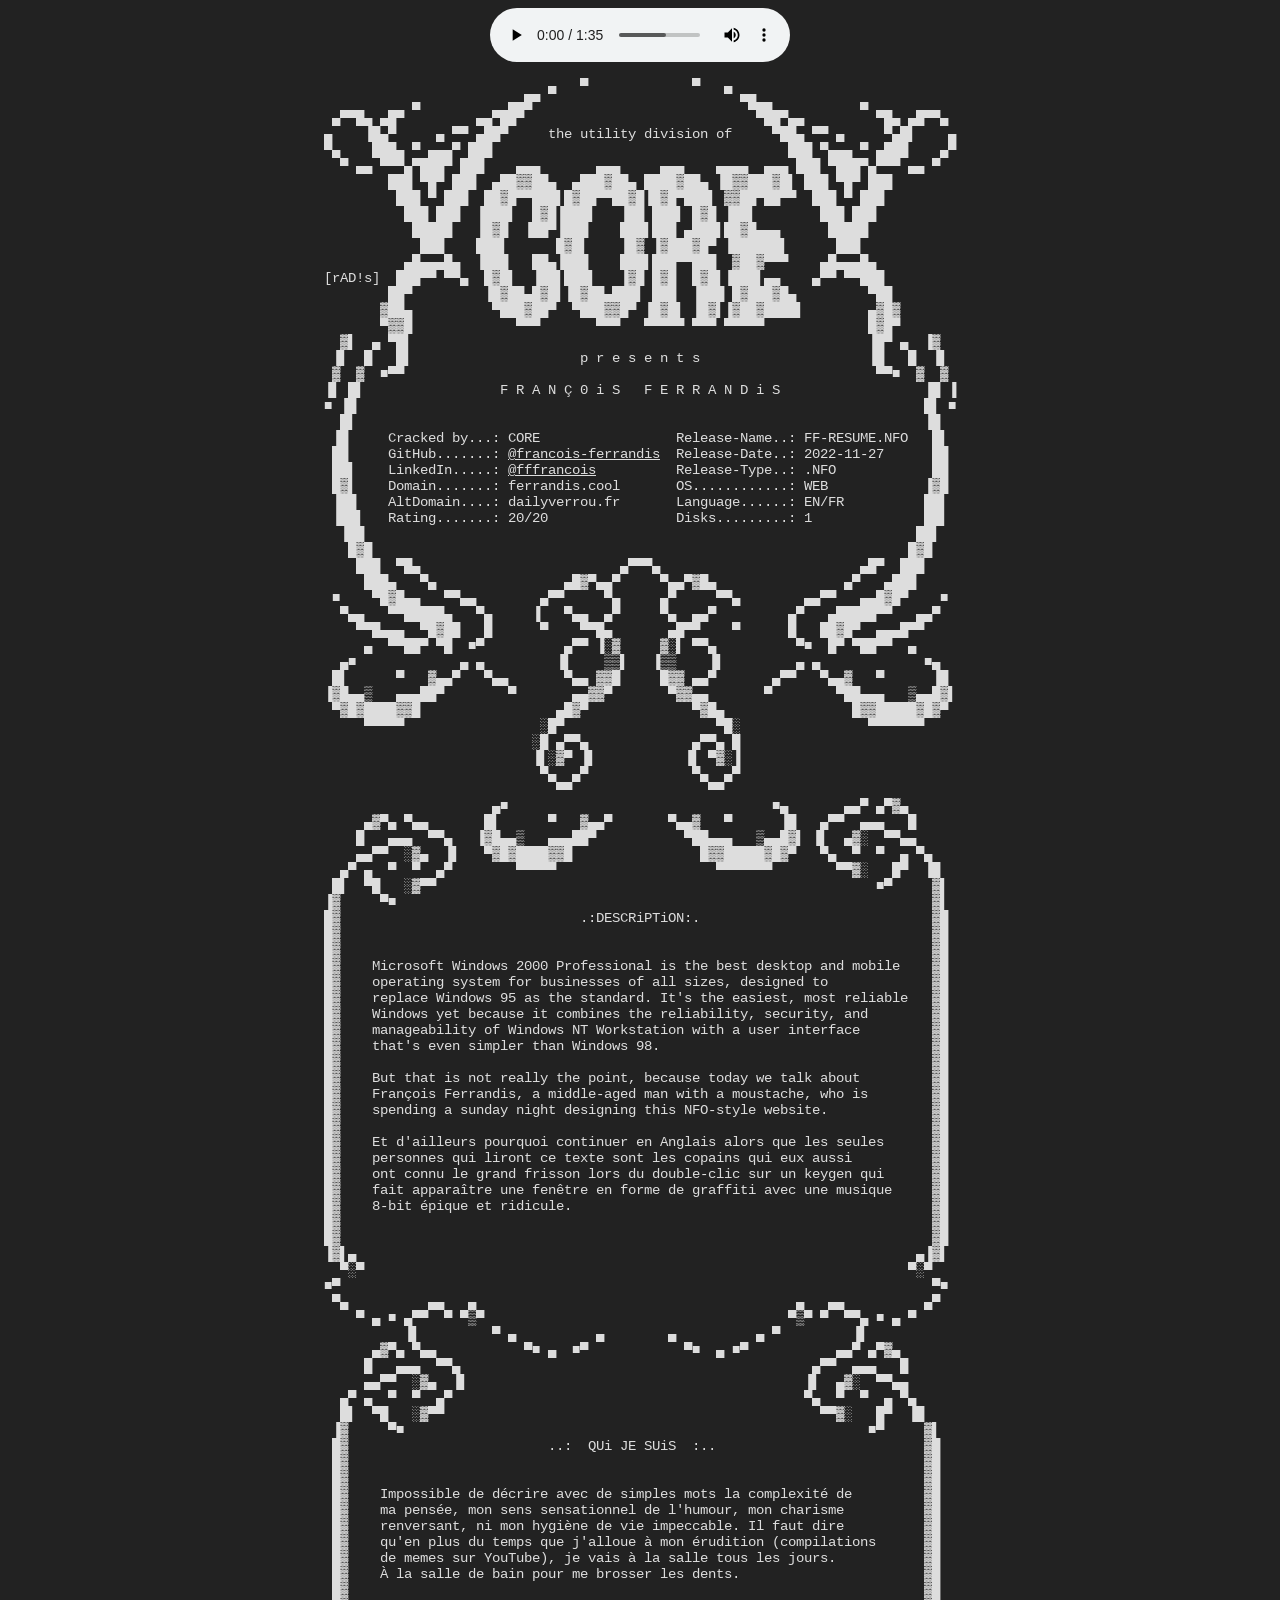
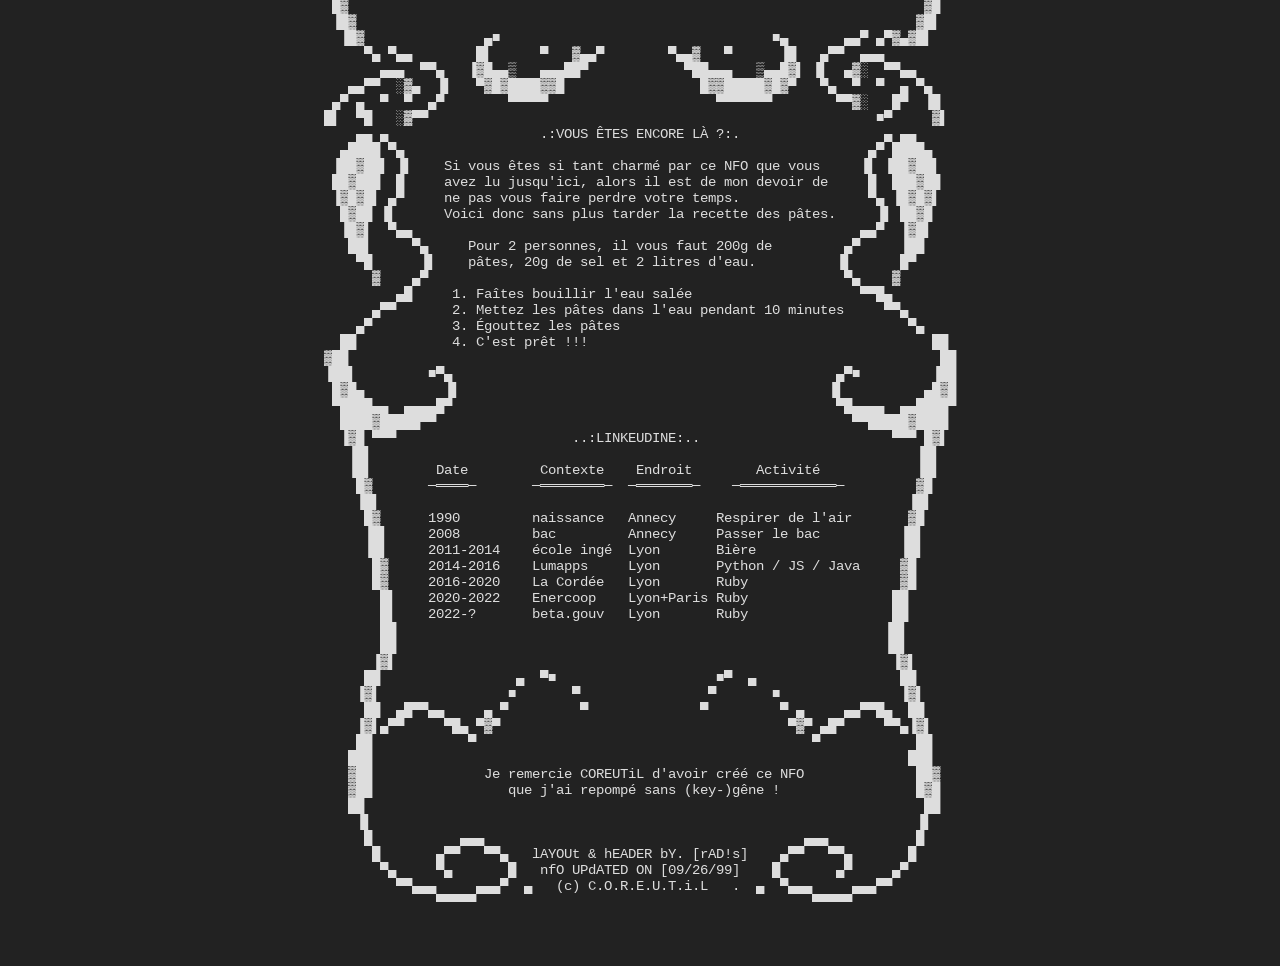
<file: index.html>
<!DOCTYPE html>
<html lang="fr">
<head>
  <meta charset="utf-8">
  <meta name="viewport" content="width=device-width,initial-scale=1">

  <title>François Ferrandis</title>

  <link rel="icon"
    href="data:image/svg+xml,%3Csvg%20xmlns='http://www.w3.org/2000/svg'%20viewBox='0%200%2016%2016'%3E%3Ctext%20x='0'%20y='14'%3E🏴‍☠️%3C/text%3E%3C/svg%3E"
    type="image/svg+xml" />

  <style>
    @font-face {
        font-family: 'LiberationMono-Regular';
        src: url('/LiberationMono-Regular.ttf');
    }

    body {
      background-color: #222;
      color: #DDD;
    }

    a {
      color: #DDD;
    }

    .centered-wrapper {
      display: flex;
      flex-direction: column;
      align-items: center;
    }

    .nfo {
      white-space: pre;
      font-family: 'LiberationMono-Regular', 'Courier New', Courier, monospace;
      font-size: 14px;
    }
    @media only screen and (max-width: 768px) {
      .nfo {
        font-size: 1.8vw;
      }
    }

  </style>

</head>
<body>
<div class="centered-wrapper">

<!-- Chiptune trouvée sur https://keygenjukebox.net/ -->
<!-- La mélodie me fait trop penser au couplet de Designated Driver par The Swellers -->
<audio controls src="CFF_-_WinRAR_3.x.xcrk.mp3"></audio>

<div class="nfo">
                            ▄   ▀             ▀   ▄
           ▄           ▄▄█▀                         ▀█▄▄           ▄
 ▄▀▀█▄ ▄█▀         ▄▄▀██▀                             ▀██▀▄▄         ▀█▄ ▄█▀▀▄
▄    ▐█▄▀     ▄ ▀▀ ▄██▀     the utility division of     ▀██▄ ▀▀ ▄     ▀▄█▌    ▄
▀▄    ███▄ ▀ ▄▄▄▀ ███                                     ███ ▀▄▄▄ ▀ ▄███    ▄▀
  ▀ ▄▄ ▀▀▀▄▀███▀ ███    ▄▄▄       ▄▄▄     ▄▄▄    ▄▄▄▄  ▄▄▄ ███ ▀███▀▄▀▀▀ ▄▄ ▀
        ███ ▀█▀ ███  ▄██▓▓██▄  ▄███▓██▄ ████▓██▄ ▐█▓▓███▓█▌ ███ ▀█▀ ███
         ███ ▀ ███  ██▓█▀▀███▌█▓██▀▀██▓█▐█▓█▀███▌ ▓▓██▀██▀▀  ███ ▀ ███
          ███ ███  ▐███▌  █▓█▐███▌   ▐██ ███▌ █▓█ ▐██▌        ███ ███
           █████   ▐█▓█  ▐██▀▐███    ███▌███ ▄███▌██▓█▄▄▄      █████
            ███    ███▌      █▓█▌    ▐█▓ ▐▓███▓█▀ ▐██████▌      ███
          ▄█▄▄▄█▄  ▐███   ██▄▐███    ███▌███▀▀███  ▓██▓▀▀▀    ▄█▄▄▄█▄
[rAD!s]  ███▀▀ ▀▀▄  █▓█▌  ▐██▌███▌   ▐▓█ █▓█  █▓█▌▐███▌▄▄    ▄▀▀ ▀▀███
        ██▀         ▐█▓██▄█▓█▌▐█▓██▄███▌ ███  ▐███ █▓███▓█▄         ▀██
       ▓██▄          ▀███▓██▀  ▀███▓▓█▀ ▐█▓█▌ ▐█▓▌▐▓██▓████▌        ▄▓█▓
       ▀▓▓█             ▀▀▀       ▀▀▀   ▀▀▀▀▀ ▀▀▀ ▀▀▀▀▀             █▓█▀
  ▓▌  ▄ ▀█▌                                                         ▐█▀ ▄  ▐▓
 ▐▌  █   █▌                     p r e s e n t s                     ▐█   █  ▐▌
 ▓  ▓  ■▀▀                                                           ▀▀■  ▓  ▓
▐▌ █▌                 F R A N Ç 0 i S   F E R R A N D i S                  ▐█ ▐
■ ▐█                                                                       █▌ ■
  █▌                                                                       ▐█
 ▐█     Cracked by...: CORE                 Release-Name..: FF-RESUME.NFO   █▌
 ██     GitHub.......: <a href="https://github.com/francois-ferrandis">@francois-ferrandis</a>  Release-Date..: 2022-11-27      ██
 ██▌    LinkedIn.....: <a href="https://www.linkedin.com/in/fffrancois/">@fffrancois</a>          Release-Type..: .NFO            ██
 █▓▌    Domain.......: ferrandis.cool       OS............: WEB            ▐▓█
 ▐██    AltDomain....: dailyverrou.fr       Language......: EN/FR          ██▌
 ▐██▌   Rating.......: 20/20                Disks.........: 1              ██▌
  ▐██                                                                     ██▌
   █▓█                                                                   █▓█
    ███  ▀█▄                         ▄▀▀▀▄                         ▄█▀  ███
     ███▄   ▀▄                ▄█▓▀▄▄▀     ▀▄▄▀▓█▄                ▄▀   ▄███
 ■    ▀█▓█▄▄   ▀▀▄▄        ▄▀▀     ▀▄     ▄▀     ▀▀▄        ▄▄▀▀   ▄▄█▓█▀    ■
  ▀▄▄   ▀▀█████▄   ▀▄     ▐   ▀▄▄  ▄▀     ▀▄  ▄▄▀         ▄▀   ▄█████▀▀   ▄▄▀
    ▀▀█▄▄▄  ▀█▓██   █      ▀    ▀▀█▄       ▄█▀▀    ▀      █   ██▓█▀  ▄▄▄█▀▀
     ▄  ▀▀██▀ ▀█  ■▀          ▄▀▀ ▐░▓     ▓░▌ ▀▀▄          ▀■  █▀ ▀██▀▀  ▄
  ▄■             ▄ ▄         ▐▌    ▒▒▌   ▐▒▒    ▐▌         ▄ ▄             ■▄
 █▌      ▀   ▓▄▄▀   ▀▄▄       ▀▄▄ ▓▓█     █▓▓ ▄▄▀       ▄▀▀   ▀▄▄▓   ▀      ▐█
▐▓█▄▄▒   ▄▄▄██▀        ▀       ▄▄▓▓▀       ▀▓▓▄▄       ▀        ▀██▄▄▄   ▒▄▄█▓▌
 ▀▓█▓████▓▓█                 ▄█▓▀             ▀▓█▄                █▓▓█████▓█▓▀
     ▀▀▀▀▀                 ░█▀                   ▀█░                ▀▀▀▀▀▀▀
                          ░█ ▄▀▀▄             ▄▀▀▄ █
                          ▐▌░▓▀ ▐▌           ▐▌ ▀▓░▐
                           ▀▄  ▄▀             ▀▄  ▄▀
                             ▀▀                 ▀▀
                     ▄■                                 ■▄       ▄▄▀ ▄▀▓▄
     ▄▓▀▄ ▀▄▄       █▌      ▀   ▓▄▄▀       ▀▄▄▓   ▀      ▐█   ▄▀▀  ▄▄▄   █
    █   ▄▄▄  ▀▀▄   ▐▓█▄▄▒   ▄▄▄██▀           ▀██▄▄▄   ▒▄▄█▓▌ ▐▌  ▄▓░  ▀▀▄▄
    ▄▄▀▀  ░▓▄  ▐▌   ▀▓█▓████▓▓█                █▓▓█████▓█▓▀   ▀▄  ▀  ▀  ▄ ▀▄
  ▄▀ ▄  ▀  ▀  ▄▀        ▀▀▀▀▀                    ▀▀▀▀▀▀▀        ▀▀▓░   █▀  ▐█
 █▌  ▀█   ░▓▀▀                                                       ■▀     ▓▌
▐▓     ▀■                                                                   ▓▌
█▓                              .:DESCRiPTiON:.                             ▓█
█▓                                                                          ▓█
█▓                                                                          ▓█
█▓    Microsoft Windows 2000 Professional is the best desktop and mobile    ▓█
█▓    operating system for businesses of all sizes, designed to             ▓█
█▓    replace Windows 95 as the standard. It's the easiest, most reliable   ▓█
█▓    Windows yet because it combines the reliability, security, and        ▓█
█▓    manageability of Windows NT Workstation with a user interface         ▓█
█▓    that's even simpler than Windows 98.                                  ▓█
█▓                                                                          ▓█
█▓    But that is not really the point, because today we talk about         ▓█
█▓    François Ferrandis, a middle-aged man with a moustache, who is        ▓█
█▓    spending a sunday night designing this NFO-style website.             ▓█
█▓                                                                          ▓█
█▓    Et d'ailleurs pourquoi continuer en Anglais alors que les seules      ▓█
█▓    personnes qui liront ce texte sont les copains qui eux aussi          ▓█
█▓    ont connu le grand frisson lors du double-clic sur un keygen qui      ▓█
█▓    fait apparaître une fenêtre en forme de graffiti avec une musique     ▓█
█▓    8-bit épique et ridicule.                                             ▓█
█▓                                                                          ▓█
█▓                                                                          ▓█
▐▓▌▄                                                                      ▄▐▓▌
  ▀░▀                                                                    ▀░▀
■▀                                                                          ▀■
 ▀▄          ▄▄   ▄                                        ▄   ▄▄          ▄▀
    ▀ ▄ ■ ▄▀▀  ▀ ▀▒▀                                      ▀▒▀ ▀  ▀▀▄ ■ ▄ ▀
          ▐▌         ▀ ▄          ▄        ▄          ▄ ▀         ▐▌
      ▄▓▀▄ ▀▄▄           ▀■ ▄  ■▀            ▀■  ▄ ■▀           ▄▄▀ ▄▀▓▄
     █   ▄▄▄  ▀▀▄                                            ▄▀▀  ▄▄▄   █
     ▄▄▀▀  ░▓▄  ▐▌                                          ▐▌  ▄▓░  ▀▀▄▄
  ▄▀ ▄  ▀  ▀  ▄▀                                            ▀▄  ▀  ▀  ▄ ▀▄
  █▌  ▀█   ░▓▀▀                                               ▀▀▓░   █▀  ▐█
 ▐▓     ▀■                                                          ■▀     ▓▌
 █▓                         ..:  QUi JE SUiS  :..                          ▓█
 █▓                                                                        ▓█
 █▓                                                                        ▓█
 █▓    Impossible de décrire avec de simples mots la complexité de         ▓█
 █▓    ma pensée, mon sens sensationnel de l'humour, mon charisme          ▓█
 █▓    renversant, ni mon hygiène de vie impeccable. Il faut dire          ▓█
 █▓    qu'en plus du temps que j'alloue à mon érudition (compilations      ▓█
 █▓    de memes sur YouTube), je vais à la salle tous les jours.           ▓█
 █▓    À la salle de bain pour me brosser les dents.                       ▓█
 █▓                                                                        ▓█
 █▓                                                                        ▓█
 ▐█▓                                                                      ▓█▌
  ▐█▓               ▄■                                  ■▄       ▄▄▀ ▄▀▓▄▓█▌
     ▀▄ ▀▄▄        █▌      ▀   ▓▄▄▀        ▀▄▄▓   ▀      ▐█   ▄▀▀  ▄▄▄
       ▄▄▄  ▀▀▄   ▐▓█▄▄▒   ▄▄▄██▀            ▀██▄▄▄   ▒▄▄█▓▌ ▐▌  ▄▓░  ▀▀▄▄
   ▄▄▀▀  ░▓▄  ▐▌   ▀▓█▓████▓▓█                 █▓▓█████▓█▓▀   ▀▄  ▀  ▀  ▄ ▀▄
 ▄▀ ▄  ▀  ▀  ▄▀        ▀▀▀▀▀                     ▀▀▀▀▀▀▀        ▀▀▓░   █▀  ▐█
█▌  ▀█   ░▓▀▀                                                        ■▀     ▓▌
    ▄▄ ▄                   .:VOUS ÊTES ENCORE LÀ ?:.                  ▄ ▄▄
  ▄████ ▀▄                                                          ▄▀ ████▄
 ▐██▓██▌ ▐▌    Si vous êtes si tant charmé par ce NFO que vous     ▐▌ ▐██▓██▌
 ██▓███  █     avez lu jusqu'ici, alors il est de mon devoir de     █  ███▓██
 ▐▓█▓█▌ ▄▀     ne pas vous faire perdre votre temps.                ▀▄ ▐█▓█▓▌
  █▓██ ▐▌      Voici donc sans plus tarder la recette des pâtes.     ▐▌ ██▓█
  ▐█▓▌  ▀▄▄                                                        ▄▄▀  ▐▓█▌
   ██▌     ▀▄     Pour 2 personnes, il vous faut 200g de         ▄▀     ▐██
    ▀█      ▐▌    pâtes, 20g de sel et 2 litres d'eau.          ▐▌      █▀
      ▓    ▄▀                                                    ▀▄    ▓
         ▄█     1. Faîtes bouillir l'eau salée                     ▀▀█▄
      ▄▀▀       2. Mettez les pâtes dans l'eau pendant 10 minutes     ▀▀▄
    ▄▀          3. Égouttez les pâtes                                    ▀▄
  ██            4. C'est prêt !!!                                           ██
▓██                                                                          ██
▐██▌         ■▀▄                                                ▄▀■         ▐██
 █▓█▄          ▐▌                                              ▐▌          ▄█▓█
 ▀████▄▄  ▄▄▄▄█▀                                                ▀█▄▄▄▄  ▄▄████▀
  ████▓█████▀▀                                                    ▀▀█████▓████
  ▐▓█ ▀▀▀                      ..:LINKEUDINE:..                        ▀▀▀ █▓▌
   ▐█▌                                                                    ▐█▌
   ▐█▌        Date         Contexte    Endroit        Activité            ▐█▌
    █▓       ─════─       ─════════─  ─═══════─    ─════════════─         ▓█
    ▐█▌                                                                  ▐█▌
     █▓      1990         naissance   Annecy     Respirer de l'air       ▓█
     ▐█▌     2008         bac         Annecy     Passer le bac          ▐█▌
     ▐█▌     2011-2014    école ingé  Lyon       Bière                  ▐█▌
      █▓     2014-2016    Lumapps     Lyon       Python / JS / Java     ▓█
      █▓     2016-2020    La Cordée   Lyon       Ruby                   ▓█
       █▌    2020-2022    Enercoop    Lyon+Paris Ruby                  ██
       █▌    2022-?       beta.gouv   Lyon       Ruby                  ██
       ██                                                             ▐█▌
       ██                                                             ▐█▌
      ▐▓▌                                                              ▐▓▌
     ██                 ▄  ▀■                    ■▀  ▄                  ██
    ▐▓▌                ■       ▀                ▀       ■               ▐▓▌
     ██  ▄█▀▀▄▄     ▄ ▀         ▀              ▀         ▀ ▄     ▄▄▀▀█▄  ██
    ▐▓▌▄▀▀     ▀█▄ ▀▓▀                                    ▀▓▀ ▄█▀     ▀▀▄▐▓▌
    ██            ▀                                          ▀            ██
   ███                                                                   ███
   ▓██              Je remercie COREUTiL d'avoir créé ce NFO              ██▓
   ▓██                 que j'ai repompé sans (key-)gêne !                 █▓█
   ██                                                                      ██
    ▐▌                                                                    ▐▌
     █           ▄▄▄                                        ▄▄▄           █
      █       ▄▀▀   ▀▀▄   lAYOUt & hEADER bY. [rAD!s]    ▄▀▀   ▀▀▄       █
       ▀▄     ▀▄       █   nfO UPdATED ON [09/26/99]    █       ▄▀     ▄▀
         ▀▀▄▄▄     ▄▄▄▀  ▄   (c) C.O.R.E.U.T.i.L   .  ▄  ▀▄▄▄     ▄▄▄▀▀
              ▀▀▀▀▀                                          ▀▀▀▀▀



</div>

</div>

</body>

</html>
<!--



                       _______________
                      _\       /     /
                      )_    __/_  __/
                      /   ____/  ___/
╔====================/     \     \=====================╗
║                   /_     _\    _\                    ║
║                     `---` `---`FF                    ║
║                                                      ║
║       F.r.a.n.ç.o.i.s        F.e.r.r.a.n.d.i.s       ║
║                                                      ║
║       Développeur web spécialisé Ruby on Rails       ║
║                                                      ║
║                                                      ║
║       GitHub...............<a href="https://github.com/francois-ferrandis">@francois-ferrandis</a>       ║
║       LinkedIn.....................<a href="https://www.linkedin.com/in/fffrancois/">@fffrancois</a>       ║
║       CEO.......................<a href="https://dailyverrou.fr/">dailyverrou.fr</a>       ║
║                                                      ║
║                                                      ║
║                                                      ║
╚======================================================╝


Copied from : https://defacto2.net/f/ab23bb6

Influences :

http://artscene.textfiles.com/ascii/1OOPERCENT/1oo-warp.txt
http://artscene.textfiles.com/ascii/junk/SMK-P000.TXT
http://artscene.textfiles.com/ascii/cyberkid/CK-COL.TXT
http://artscene.textfiles.com/ascii/SINGLES/wr-year.txt
https://kirilllive.github.io/ASCII_Art_Paint/
https://www.google.com/search?q=beautiful+nfo+files&tbm=isch&tbs=rimg%3ACZc5JqZdVrp8YUasPolsNzaQ8AEAsgIOCgIIABAAOgQIARAAQAE&hl=fr

https://defacto2.net/f/b21c57e
https://defacto2.net/f/ad3d06




                      ______
          _________  __\___  \_         ________
        _/  _     /      _   _/__  _____\      /
      _\   \____/__      \      \_     /     /
......\     \      \_ ___/       /    /      \_ ......
:      \______      /   /_______/  _____      /mrc   :
.:            \_____/                   \_____/       :.
:.                                                    .:
:    .. b r e A k s . i n . f o R . a . c H a t ..     :
:....:                                           :.....:






             __..__
        ____\\ || //____
  ____ _\ _ _  ||  _ _ /_ __  _________________________________________
__)    _) ____\_||_/____ (_  ||                                         (__
|.      \ (  @ ) .. ( @  ) /  ||  dED¡CATED tO: t^T sTAFF                   |
||       \ \  / /||\ \  / /   ||  ¡T sAYZ tH¡Z: tOON tOWN                   |
||       _) \( .____. )/ (_   ||                                           .|
||       \  _ _|.||.|_ _  /   ||  nR.oF/sUMMAR: o7/24                      ||
|__    cRu\ \ )|||:||( / /    ||  sECT¡ON & nR: (1.) bOARDS               __|
 )_______\  \||||||/  /_____||_________________________________________(
          \__/~~~~\__/
             )_||_(
               ~~










Generated logos :


·▄▄▄▄▄▄   ▄▄▄·  ▐ ▄  ▄▄·       ▪  .▄▄ ·
▐▄▄·▀▄ █·▐█ ▀█ •█▌▐█▐█ ▌▪▪     ██ ▐█ ▀.
██▪ ▐▀▀▄ ▄█▀▀█ ▐█▐▐▌██ ▄▄ ▄█▀▄ ▐█·▄▀▀▀█▄
██▌.▐█•█▌▐█ ▪▐▌██▐█▌▐███▌▐█▌.▐▌▐█▌▐█▄▪▐█
▀▀▀ .▀  ▀ ▀  ▀ ▀▀ █▪·▀▀▀  ▀█▄▀▪▀▀▀ ▀▀▀▀
·▄▄▄▄▄▄ .▄▄▄  ▄▄▄   ▄▄▄·  ▐ ▄ ·▄▄▄▄  ▪  .▄▄ ·
▐▄▄·▀▄.▀·▀▄ █·▀▄ █·▐█ ▀█ •█▌▐███▪ ██ ██ ▐█ ▀.
██▪ ▐▀▀▪▄▐▀▀▄ ▐▀▀▄ ▄█▀▀█ ▐█▐▐▌▐█· ▐█▌▐█·▄▀▀▀█▄
██▌.▐█▄▄▌▐█•█▌▐█•█▌▐█ ▪▐▌██▐█▌██. ██ ▐█▌▐█▄▪▐█
▀▀▀  ▀▀▀ .▀  ▀.▀  ▀ ▀  ▀ ▀▀ █▪▀▀▀▀▀• ▀▀▀ ▀▀▀▀



  █████▒██▀███   ▄▄▄       ███▄    █  ▄████▄   ▒█████   ██▓  ██████
▓██   ▒▓██ ▒ ██▒▒████▄     ██ ▀█   █ ▒██▀ ▀█  ▒██▒  ██▒▓██▒▒██    ▒
▒████ ░▓██ ░▄█ ▒▒██  ▀█▄  ▓██  ▀█ ██▒▒▓█    ▄ ▒██░  ██▒▒██▒░ ▓██▄
░▓█▒  ░▒██▀▀█▄  ░██▄▄▄▄██ ▓██▒  ▐▌██▒▒▓▓▄ ▄██▒▒██   ██░░██░  ▒   ██▒
░▒█░   ░██▓ ▒██▒ ▓█   ▓██▒▒██░   ▓██░▒ ▓███▀ ░░ ████▓▒░░██░▒██████▒▒
 ▒ ░   ░ ▒▓ ░▒▓░ ▒▒   ▓▒█░░ ▒░   ▒ ▒ ░ ░▒ ▒  ░░ ▒░▒░▒░ ░▓  ▒ ▒▓▒ ▒ ░
 ░       ░▒ ░ ▒░  ▒   ▒▒ ░░ ░░   ░ ▒░  ░  ▒     ░ ▒ ▒░  ▒ ░░ ░▒  ░ ░
 ░ ░     ░░   ░   ░   ▒      ░   ░ ░ ░        ░ ░ ░ ▒   ▒ ░░  ░  ░
          ░           ░  ░         ░ ░ ░          ░ ░   ░        ░
                                     ░
  █████▒▓█████  ██▀███   ██▀███   ▄▄▄       ███▄    █ ▓█████▄  ██▓  ██████
▓██   ▒ ▓█   ▀ ▓██ ▒ ██▒▓██ ▒ ██▒▒████▄     ██ ▀█   █ ▒██▀ ██▌▓██▒▒██    ▒
▒████ ░ ▒███   ▓██ ░▄█ ▒▓██ ░▄█ ▒▒██  ▀█▄  ▓██  ▀█ ██▒░██   █▌▒██▒░ ▓██▄
░▓█▒  ░ ▒▓█  ▄ ▒██▀▀█▄  ▒██▀▀█▄  ░██▄▄▄▄██ ▓██▒  ▐▌██▒░▓█▄   ▌░██░  ▒   ██▒
░▒█░    ░▒████▒░██▓ ▒██▒░██▓ ▒██▒ ▓█   ▓██▒▒██░   ▓██░░▒████▓ ░██░▒██████▒▒
 ▒ ░    ░░ ▒░ ░░ ▒▓ ░▒▓░░ ▒▓ ░▒▓░ ▒▒   ▓▒█░░ ▒░   ▒ ▒  ▒▒▓  ▒ ░▓  ▒ ▒▓▒ ▒ ░
 ░       ░ ░  ░  ░▒ ░ ▒░  ░▒ ░ ▒░  ▒   ▒▒ ░░ ░░   ░ ▒░ ░ ▒  ▒  ▒ ░░ ░▒  ░ ░
 ░ ░       ░     ░░   ░   ░░   ░   ░   ▒      ░   ░ ░  ░ ░  ░  ▒ ░░  ░  ░
           ░  ░   ░        ░           ░  ░         ░    ░     ░        ░
                                                       ░

 -->
</file>
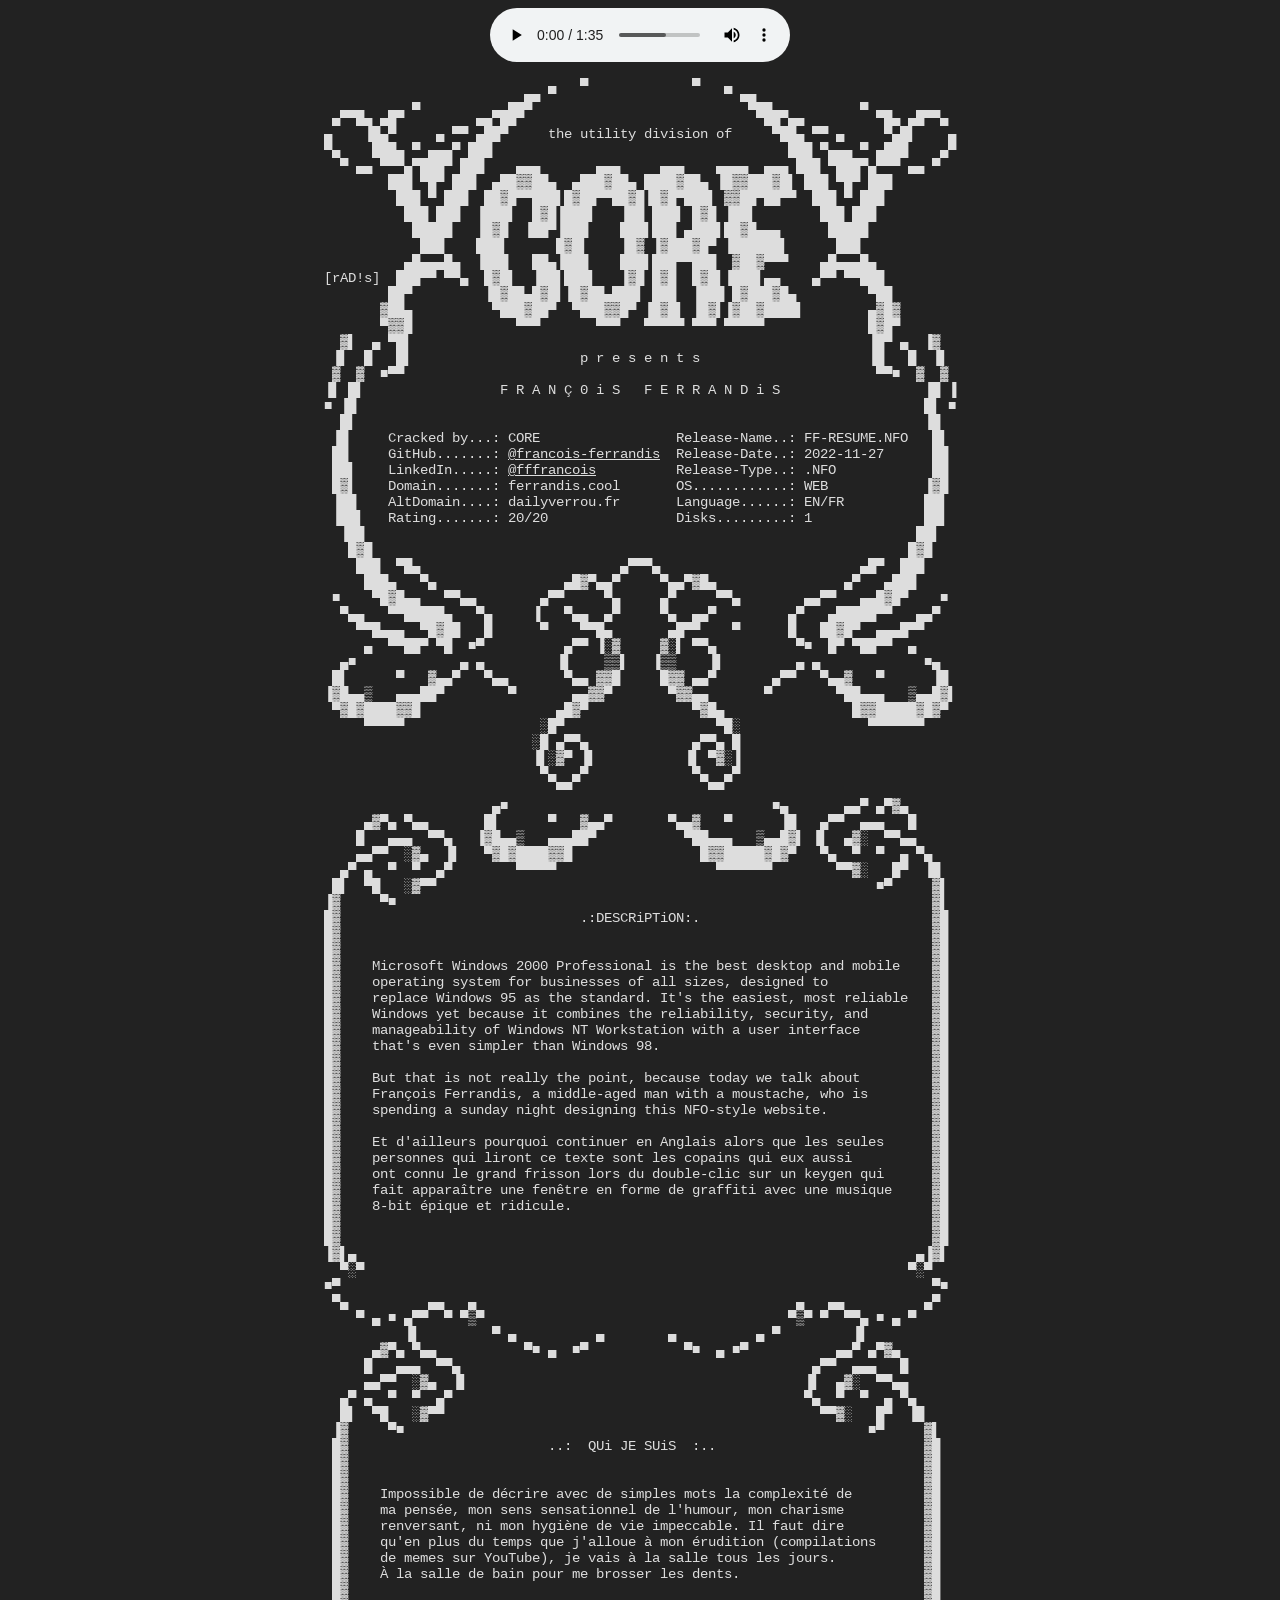
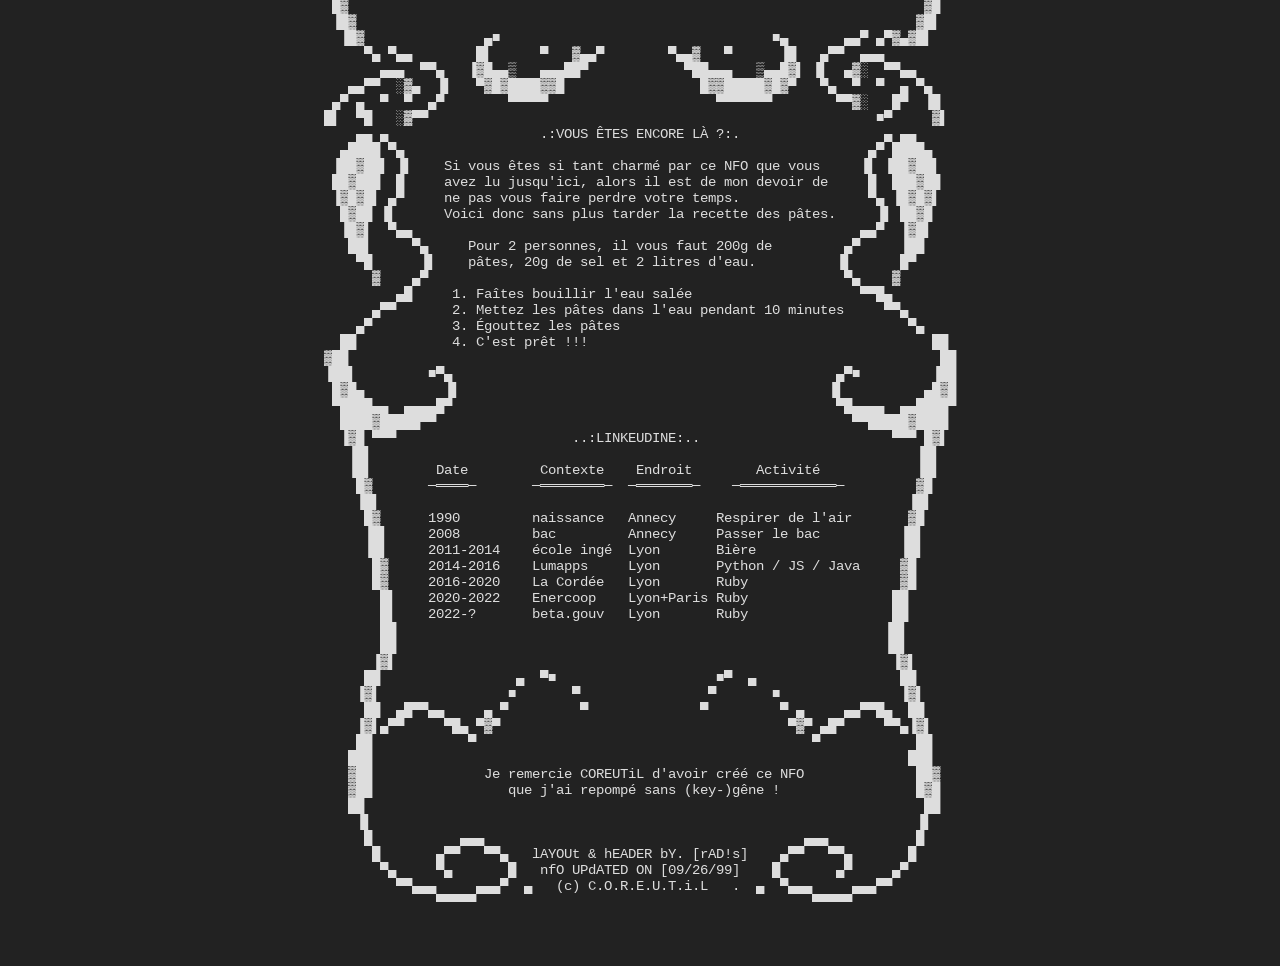
<file: blog/index.html>
<!doctype html>
<html lang="fr">
<head>
  <meta charset="UTF-8">
  <meta name="viewport"
        content="width=device-width, user-scalable=no, initial-scale=1.0, maximum-scale=1.0, minimum-scale=1.0">
  <meta http-equiv="X-UA-Compatible" content="ie=edge">
  <title>Redirecting...</title>
</head>
<body>
  <script>
    window.location.href = "../#blog";
  </script>
</body>
</html>
</file>
